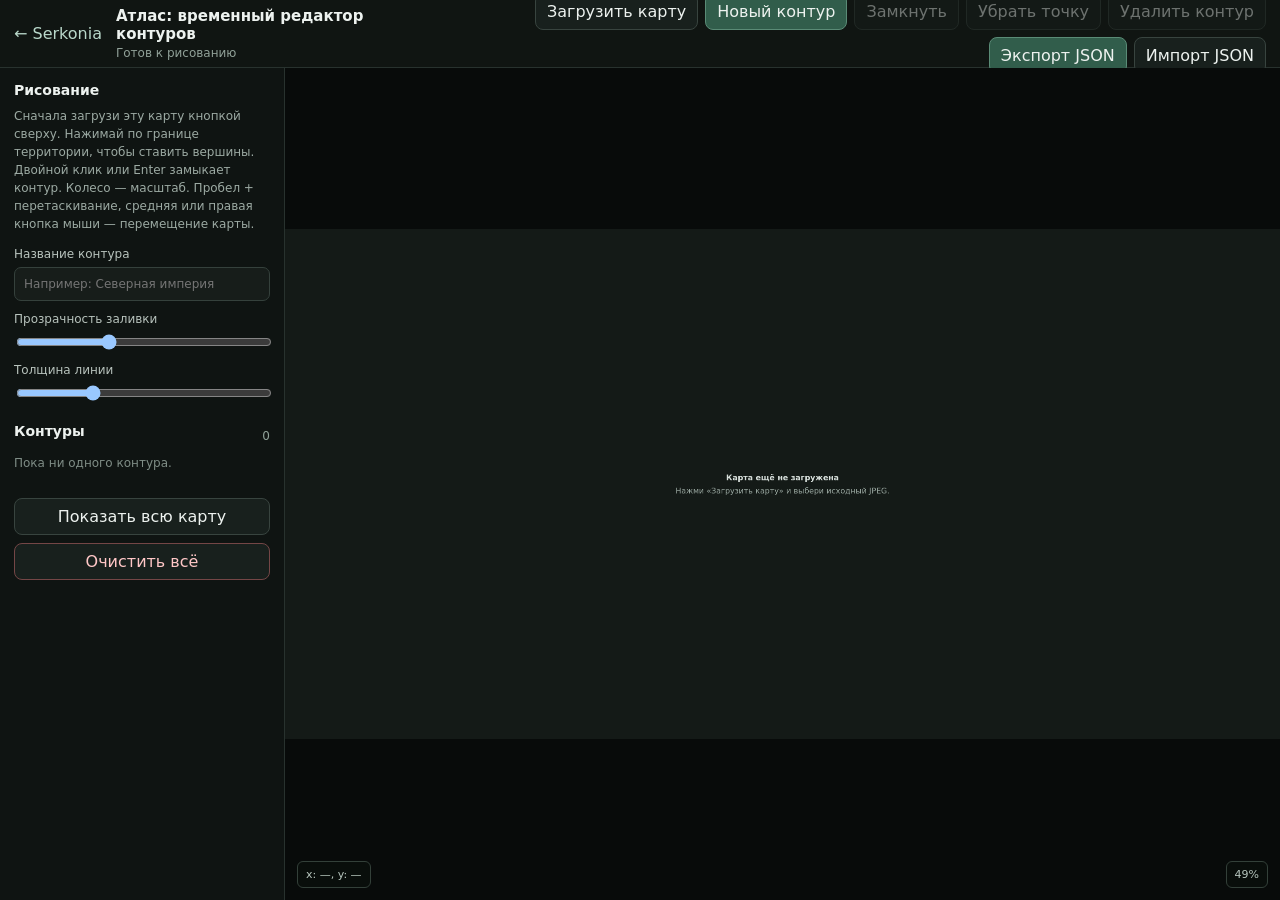
<file: atlas-editor.html>
<!DOCTYPE html>
<html lang="ru">
<head>
  <meta charset="UTF-8" />
  <meta name="viewport" content="width=device-width, initial-scale=1.0" />
  <title>Serkonia — редактор контуров атласа</title>
  <link rel="stylesheet" href="css/atlas-editor.css?v=20260723" />
</head>
<body>
  <header class="atlas-topbar">
    <div class="atlas-brand">
      <a href="index.html" class="atlas-back">← Serkonia</a>
      <div>
        <strong>Атлас: временный редактор контуров</strong>
        <span id="statusText">Готов к рисованию</span>
      </div>
    </div>

    <div class="atlas-actions">
      <button id="uploadMapButton" type="button">Загрузить карту</button>
      <input id="uploadMapInput" type="file" accept="image/*" hidden />
      <button id="newContourButton" class="primary" type="button">Новый контур</button>
      <button id="finishContourButton" type="button">Замкнуть</button>
      <button id="undoPointButton" type="button">Убрать точку</button>
      <button id="deleteContourButton" type="button">Удалить контур</button>
      <button id="exportButton" class="primary" type="button">Экспорт JSON</button>
      <button id="importButton" type="button">Импорт JSON</button>
      <input id="importInput" type="file" accept="application/json,.json" hidden />
    </div>
  </header>

  <main class="atlas-workspace">
    <aside class="atlas-sidebar">
      <section>
        <h2>Рисование</h2>
        <p class="hint">
          Сначала загрузи эту карту кнопкой сверху. Нажимай по границе территории, чтобы ставить вершины. Двойной клик или Enter замыкает контур.
          Колесо — масштаб. Пробел + перетаскивание, средняя или правая кнопка мыши — перемещение карты.
        </p>
        <label class="field">
          <span>Название контура</span>
          <input id="contourNameInput" type="text" placeholder="Например: Северная империя" />
        </label>
        <label class="field compact">
          <span>Прозрачность заливки</span>
          <input id="fillOpacityInput" type="range" min="0" max="0.45" step="0.01" value="0.16" />
        </label>
        <label class="field compact">
          <span>Толщина линии</span>
          <input id="strokeWidthInput" type="range" min="1" max="8" step="0.5" value="3" />
        </label>
      </section>

      <section class="contours-section">
        <div class="section-heading">
          <h2>Контуры</h2>
          <span id="contourCount">0</span>
        </div>
        <div id="contoursList" class="contours-list"></div>
      </section>

      <section class="secondary-actions">
        <button id="fitButton" type="button">Показать всю карту</button>
        <button id="clearButton" class="danger" type="button">Очистить всё</button>
      </section>
    </aside>

    <section id="viewport" class="atlas-viewport" tabindex="0" aria-label="Редактор контуров карты">
      <div id="mapTransform" class="atlas-map-transform">
        <div id="mapPlaceholder" class="map-placeholder">
          <strong>Карта ещё не загружена</strong>
          <span>Нажми «Загрузить карту» и выбери исходный JPEG.</span>
        </div>
        <img id="mapImage" class="atlas-map-image" alt="Карта Серконии" draggable="false" hidden />
        <svg id="contoursSvg" class="atlas-contours-svg" viewBox="0 0 2048 1051" aria-label="SVG-контуры">
          <g id="savedContoursLayer"></g>
          <g id="draftContourLayer"></g>
        </svg>
      </div>
      <div class="zoom-readout" id="zoomReadout">100%</div>
      <div class="cursor-readout" id="cursorReadout">x: —, y: —</div>
    </section>
  </main>

  <script src="js/atlas-editor.js?v=20260723"></script>
</body>
</html>
</file>
<file: css/atlas-editor.css>
* { box-sizing: border-box; }

:root {
  color-scheme: dark;
  font-family: Inter, system-ui, -apple-system, BlinkMacSystemFont, "Segoe UI", sans-serif;
  background: #0a0d0f;
  color: #edf2ef;
}

html, body { width: 100%; height: 100%; margin: 0; overflow: hidden; }
button, input { font: inherit; }
button {
  border: 1px solid #38443f;
  border-radius: 8px;
  padding: 8px 11px;
  background: #18201d;
  color: #edf2ef;
  cursor: pointer;
}
button:hover { background: #222d29; }
button:disabled { opacity: .42; cursor: not-allowed; }
button.primary { background: #315d4b; border-color: #5a8b76; }
button.danger { color: #ffc7c7; border-color: #744646; }

.atlas-topbar {
  height: 68px;
  display: flex;
  align-items: center;
  justify-content: space-between;
  gap: 18px;
  padding: 10px 14px;
  border-bottom: 1px solid #28322e;
  background: #101512;
}

.atlas-brand { display: flex; align-items: center; gap: 14px; min-width: 310px; }
.atlas-brand > div { display: grid; gap: 3px; }
.atlas-brand strong { font-size: 15px; }
.atlas-brand span { font-size: 12px; color: #91a198; }
.atlas-back { color: #b9d8ca; text-decoration: none; white-space: nowrap; }
.atlas-actions { display: flex; flex-wrap: wrap; justify-content: flex-end; gap: 7px; }

.atlas-workspace { height: calc(100% - 68px); display: grid; grid-template-columns: 285px minmax(0, 1fr); }
.atlas-sidebar {
  overflow-y: auto;
  padding: 14px;
  border-right: 1px solid #28322e;
  background: #0f1412;
}
.atlas-sidebar section + section { margin-top: 20px; }
h2 { margin: 0 0 9px; font-size: 14px; }
.hint { margin: 0 0 14px; color: #9caaa3; font-size: 12px; line-height: 1.5; }
.field { display: grid; gap: 6px; margin-top: 11px; font-size: 12px; color: #b8c3bd; }
.field input[type="text"] {
  width: 100%; border: 1px solid #35413c; border-radius: 7px; padding: 9px;
  background: #171d1a; color: #fff;
}
.field.compact input { width: 100%; }
.section-heading { display: flex; align-items: center; justify-content: space-between; }
.section-heading span { color: #8fa198; font-size: 12px; }
.contours-list { display: grid; gap: 7px; }
.contour-row {
  display: grid; grid-template-columns: 18px minmax(0, 1fr) auto; align-items: center; gap: 8px;
  padding: 8px; border: 1px solid #2b3732; border-radius: 7px; background: #151b18; cursor: pointer;
}
.contour-row.active { border-color: #76aa91; background: #1b2822; }
.contour-swatch { width: 14px; height: 14px; border-radius: 3px; border: 1px solid rgba(255,255,255,.45); }
.contour-name { overflow: hidden; text-overflow: ellipsis; white-space: nowrap; font-size: 12px; }
.contour-points { color: #809087; font-size: 11px; }
.empty-list { color: #7f8d86; font-size: 12px; padding: 8px 0; }
.secondary-actions { display: grid; gap: 8px; }

.atlas-viewport {
  position: relative;
  overflow: hidden;
  background: #080b0a;
  outline: none;
  user-select: none;
  touch-action: none;
  cursor: crosshair;
}
.atlas-viewport.panning { cursor: grabbing; }
.atlas-map-transform {
  position: absolute;
  left: 0; top: 0;
  width: 2048px; height: 1051px;
  transform-origin: 0 0;
  will-change: transform;
  background: #141a17;
}
.atlas-map-image, .atlas-contours-svg, .map-placeholder {
  position: absolute; inset: 0; width: 100%; height: 100%;
}
.atlas-map-image { object-fit: fill; pointer-events: none; }
.map-placeholder { display: grid; place-content: center; gap: 8px; text-align: center; color: #9aa8a1; }
.map-placeholder strong { color: #d7dfdb; }
.atlas-contours-svg { overflow: visible; }
.saved-contour { cursor: pointer; vector-effect: non-scaling-stroke; }
.saved-contour:hover { filter: brightness(1.25); }
.saved-contour.active { filter: drop-shadow(0 0 5px rgba(255,255,255,.65)); }
.draft-line { fill: rgba(85, 210, 150, .12); stroke: #8df0bd; stroke-dasharray: 9 7; vector-effect: non-scaling-stroke; }
.vertex { fill: #f4fff9; stroke: #173b2b; vector-effect: non-scaling-stroke; }

.zoom-readout, .cursor-readout {
  position: absolute; bottom: 12px; z-index: 10;
  padding: 6px 8px; border: 1px solid #334039; border-radius: 6px;
  background: rgba(10, 15, 12, .82); color: #b8c7bf; font-size: 11px; pointer-events: none;
}
.zoom-readout { right: 12px; }
.cursor-readout { left: 12px; }

@media (max-width: 900px) {
  .atlas-topbar { height: auto; align-items: flex-start; }
  .atlas-workspace { height: calc(100% - 116px); grid-template-columns: 220px minmax(0, 1fr); }
  .atlas-brand { min-width: 220px; }
}
</file>
